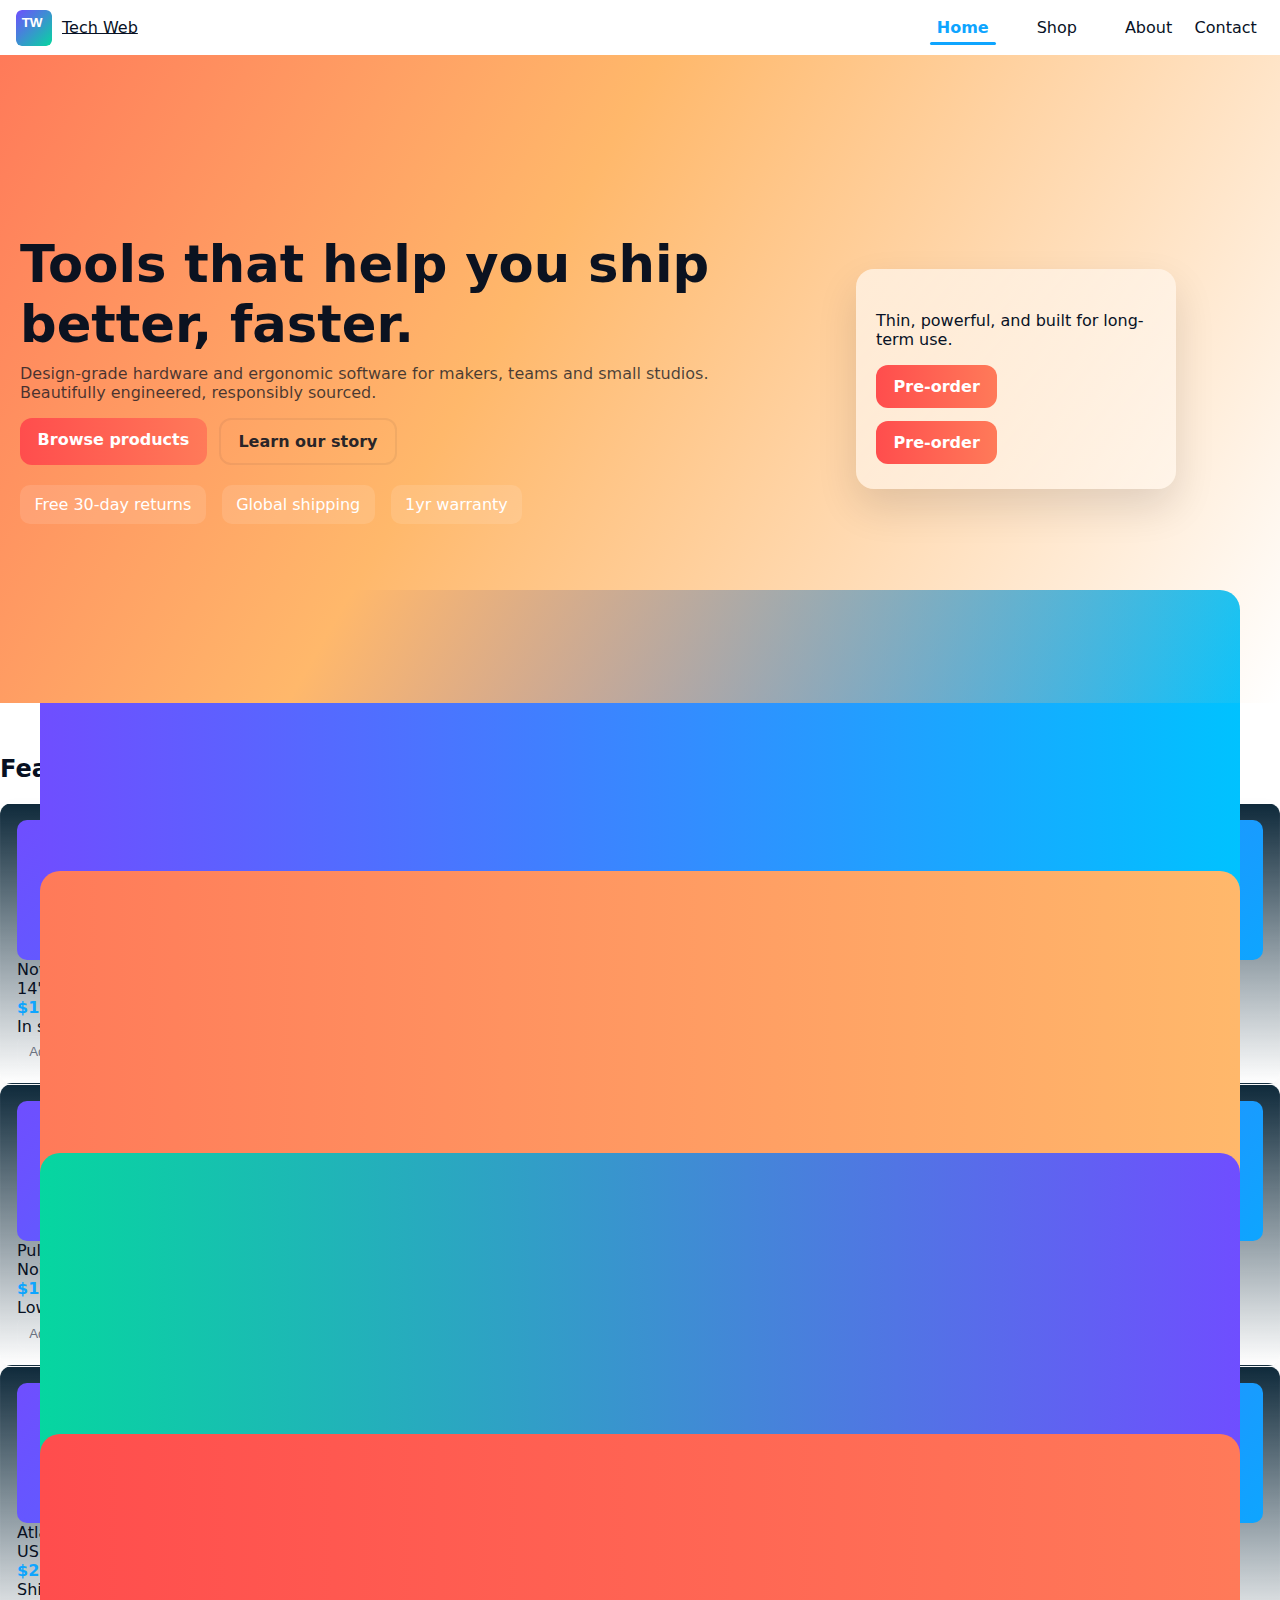
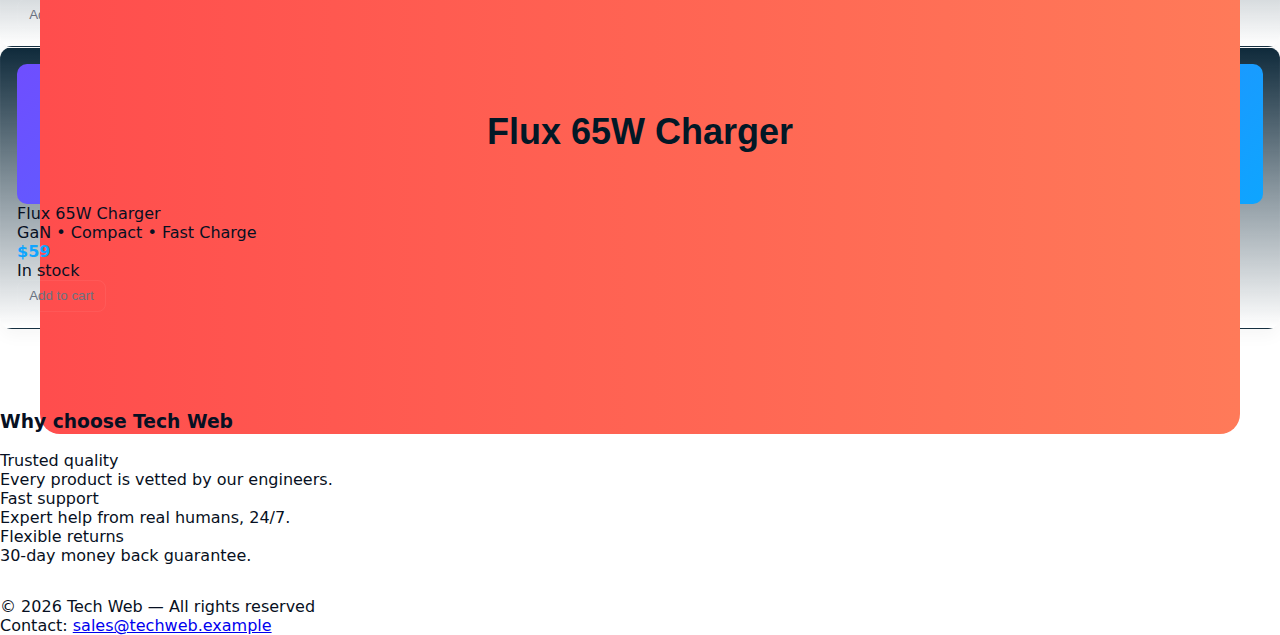
<file: index.html>
<!DOCTYPE html>
<html lang="en">
<head>
	<meta charset="utf-8" />
	<meta name="viewport" content="width=device-width,initial-scale=1" />
	<title>Tech-Web</title>
	<link rel="stylesheet" href="web.css">
	<link rel="stylesheet" href="about.css">
	<link rel="stylesheet" href="contact.css">
	<link rel="icon" href="logo.svg" />
		<style>
			/* Home-specific hero and accent overrides (distinct from shop) */
			.home-hero{
				min-height:72vh;display:flex;align-items:center;padding:4rem 1.25rem;gap:2rem;position:relative;overflow:hidden;
				background:linear-gradient(120deg,#ff7a59 0%, #ffb86b 40%, rgba(255,255,255,0.02) 100%);
				color:#081225;
			}
			.home-left{max-width:720px}
			.home-left h1{font-size:clamp(1.8rem,4.5vw,3.2rem);margin:0 0 0.6rem;color:#0b1220}
			.home-left p{color:rgba(11,18,32,0.75);margin:0 0 1rem}
			.home-cta{display:flex;gap:0.75rem}
			.btn-home{padding:0.75rem 1.1rem;border-radius:12px;font-weight:800;text-decoration:none;display:inline-block}
			.btn-home-primary{background:linear-gradient(90deg,#ff4d4d,#ff7a59);color:white;border:none}
			.btn-home-ghost{background:transparent;border:2px solid rgba(11,18,32,0.06);color:rgba(11,18,32,0.9)}

			.home-right{flex:1;display:flex;align-items:center;justify-content:center}
			.promo-card{width:320px;height:220px;border-radius:18px;background:linear-gradient(135deg,rgba(255,255,255,0.6),rgba(255,255,255,0.35));box-shadow:0 18px 40px rgba(3,7,18,0.12);display:flex;flex-direction:column;align-items:flex-start;justify-content:center;padding:1.25rem}
			.promo-card h3{margin:0;color:#0b1220}
			.features{display:flex;gap:1rem;margin-top:1.25rem}
			.feature{background:rgba(255,255,255,0.12);padding:0.65rem 0.9rem;border-radius:10px;color:#fff}

			@media(max-width:980px){.home-hero{flex-direction:column;text-align:center}.home-right{order:-1}.home-left{max-width:100%}}

			/* Home-page header/navbar tweaks: spacing + black text */
			header{display:flex;align-items:center;justify-content:space-between;padding:0.6rem 1rem}
			header .brand, header .primary-nav a, header .nav-toggle{color:#081225}
			header .primary-nav{display:flex;align-items:center;gap:0.5rem}
			header .primary-nav a{padding:0.25rem 0.45rem}
			/* larger separators after Home and About */
				header .primary-nav a[data-page="home"], header .primary-nav a[data-page="products"]{margin-right:1.6rem}
			</style>
	</head>
	<body>
		<header>
			<a class="brand" href="index.html"><img src="logo.svg" alt="Tech Web logo" class="logo-img">Tech Web</a>
			<nav>
				<button class="nav-toggle" aria-expanded="false">Menu</button>
				<div id="primary-navigation" class="primary-nav">
					<a href="index.html" class="active" data-page="home">Home</a>
					<a href="shop.html" data-page="products">Shop</a>
					<a href="about.html" data-page="about">About</a>
					<a href="contact.html" data-page="contact">Contact</a>
				</div>
			</nav>
		</header>

		<main>
			<section class="home-hero" aria-label="Welcome">
				<div class="home-left">
					<h1>Tools that help you ship better, faster.</h1>
					<p>Design-grade hardware and ergonomic software for makers, teams and small studios. Beautifully engineered, responsibly sourced.</p>
					<div class="home-cta">
						<a class="btn-home btn-home-primary" href="shop.html">Browse products</a>
						<a class="btn-home btn-home-ghost" href="about.html">Learn our story</a>
					</div>
					<div class="features">
						<div class="feature">Free 30‑day returns</div>
						<div class="feature">Global shipping</div>
						<div class="feature">1yr warranty</div>
					</div>
				</div>
				<div class="home-right">
					<div class="promo-card" aria-hidden="true">
						<p class="promo-desc">Thin, powerful, and built for long-term use.</p>
						<div class="promo-link"><a class="btn-home btn-home-primary" href="#product-nova">Pre-order</a></div>
						<div style="margin-top:0.8rem"><a class="btn-home btn-home-primary" href="#product-nova">Pre-order</a></div>
					</div>
				</div>
			</section>
			<section id="products" class="products" aria-label="Products">
				<h2 class="h2-margin">Featured Products</h2>
				<div class="products-grid">
					<article class="card">
						<div class="media"><img src="images/nova.svg" alt="Nova Laptop Pro" class="media-img"></div>
						<div class="flex-between">
							<div>
								<div class="font-bold">Nova Laptop Pro</div>
								<div class="text-muted text-sm">14" OLED • 16GB • 1TB</div>
							</div>
							<div class="price">$1,499</div>
						</div>
						<div class="meta">
							<div class="text-muted">In stock</div>
							<div>
								<button class="btn btn-outline add-cart" data-product="Nova Laptop Pro">Add to cart</button>
							</div>
						</div>
					</article>
					<article class="card">
						<div class="media"><img src="images/pulse.svg" alt="Pulse X2 Headset" class="media-img"></div>
						<div class="flex-between">
							<div>
								<div class="font-bold">Pulse X2 Headset</div>
								<div class="text-muted text-sm">Noise-cancelling • Hi-Fi</div>
							</div>
							<div class="price">$199</div>
						</div>
						<div class="meta">
							<div class="text-muted">Low stock</div>
							<div>
								<button class="btn btn-primary add-cart" data-product="Pulse X2 Headset">Add to cart</button>
							</div>
						</div>
					</article>
					<article class="card" id="product-nova">
						<div class="media"><img src="images/atlas.svg" alt="Atlas Thunderbolt Dock" class="media-img"></div>
						<div class="flex-between">
							<div>
								<div class="font-bold">Atlas Thunderbolt Dock</div>
								<div class="text-muted text-sm">USB4 • 90W PD • Dual 4K</div>
							</div>
							<div class="price">$249</div>
						</div>
						<div class="meta">
							<div class="text-muted">Ships in 1-2 days</div>
							<div>
								<button class="btn btn-outline add-cart" data-product="Atlas Dock">Add to cart</button>
							</div>
						</div>
					</article>
					<article class="card">
						<div class="media"><img src="images/flux.svg" alt="Flux 65W Charger" class="media-img"></div>
						<div class="flex-between">
							<div>
								<div class="font-bold">Flux 65W Charger</div>
								<div class="text-muted text-sm">GaN • Compact • Fast Charge</div>
							</div>
							<div class="price">$59</div>
						</div>
						<div class="meta">
							<div class="text-muted">In stock</div>
							<div>
								<button class="btn add-cart" data-product="Flux 65W Charger">Add to cart</button>
							</div>
						</div>
					</article>
				</div>
			</section>
			<section class="products section-no-padding" aria-label="Why choose us">
				<h3 class="h3-margin">Why choose Tech Web</h3>
				<div class="grid-3">
					<div class="card-info">
						<div class="heading-bold">Trusted quality</div>
						<div>Every product is vetted by our engineers.</div>
					</div>
					<div class="card-info">
						<div class="heading-bold">Fast support</div>
						<div>Expert help from real humans, 24/7.</div>
					</div>
					<div class="card-info">
						<div class="heading-bold">Flexible returns</div>
						<div>30‑day money back guarantee.</div>
					</div>
				</div>
			</section>
		</main>
		<footer class="footer">
			<div class="footer-container">
				<div>© <span id="year"></span> Tech Web — All rights reserved</div>
				<div class="text-muted">Contact: <a href="contact.html" class="footer-link">sales@techweb.example</a></div>
			</div>
		</footer>

			<script src="web.js"></script>
			<script>
				// small add-to-cart feedback without persistent cart
				document.addEventListener('DOMContentLoaded', function(){
					document.querySelectorAll('.add-cart').forEach(btn=>{
						btn.addEventListener('click', function(){
							const name = this.dataset.product || 'product';
							const el = document.createElement('div');
							el.textContent = name + ' added to cart';
							Object.assign(el.style,{position:'fixed',right:'1rem',bottom:'1rem',background:'rgba(3,7,18,0.9)',color:'#eaf4ff',padding:'0.6rem 0.9rem',borderRadius:'8px',zIndex:9999});
							document.body.appendChild(el);
							setTimeout(()=>el.remove(),1800);
						});
					});
				});
			</script>
		</body>
	</html>
			</script>
		</body>
		</html>
</file>
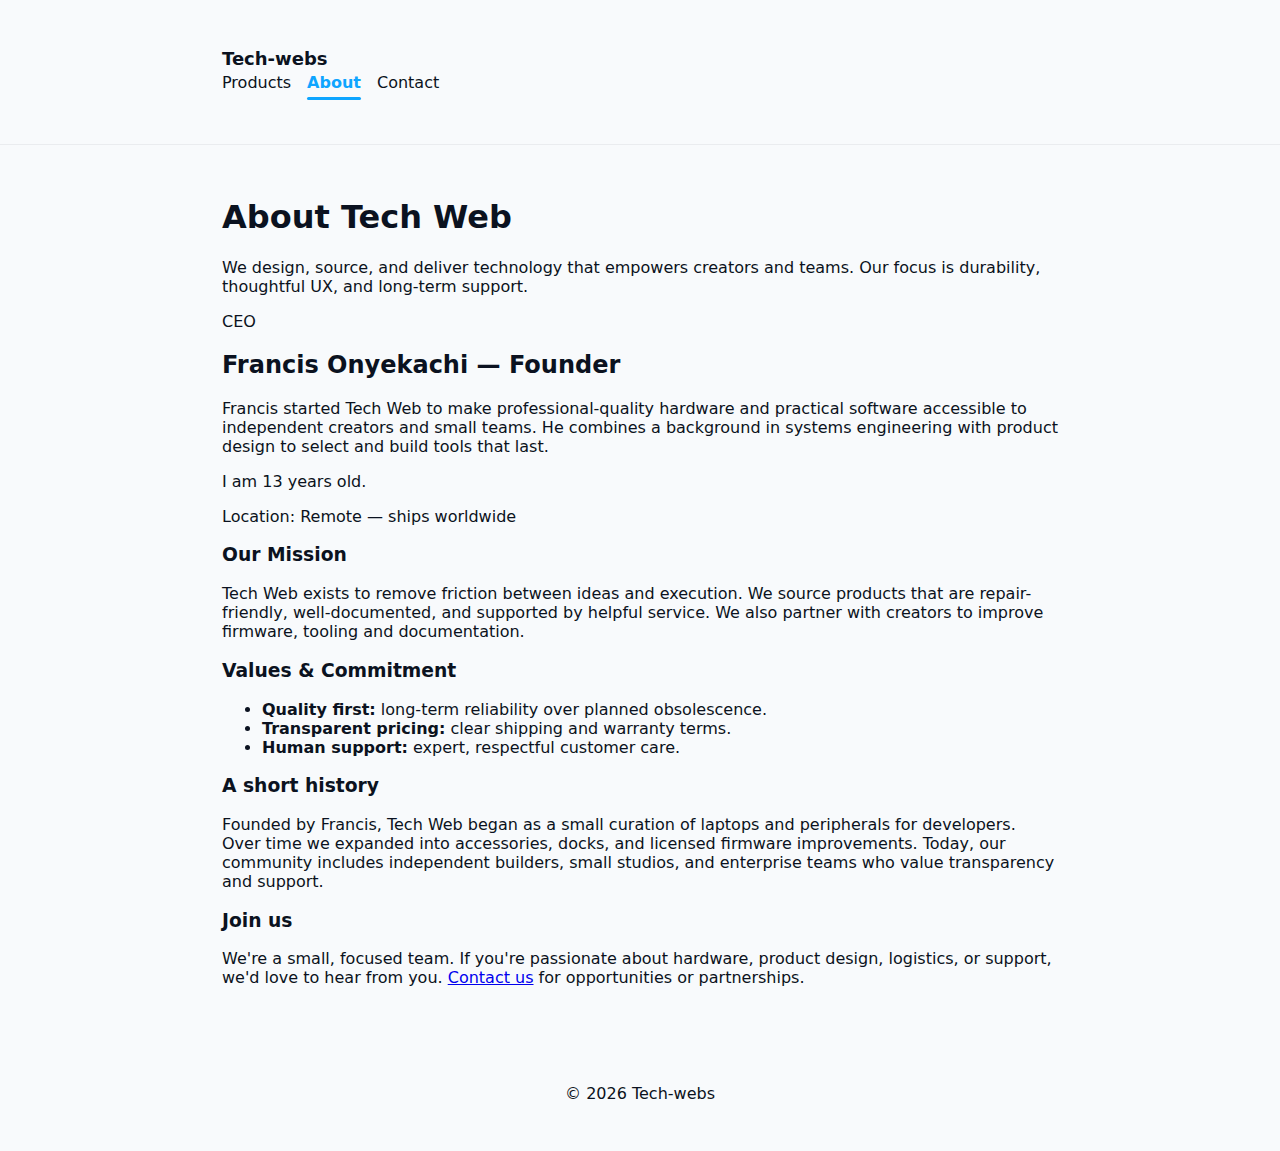
<file: about.html>
<!doctype html>
<html lang="en">
  <head>
  <meta charset="utf-8">
  <meta name="viewport" content="width=device-width,initial-scale=1">
  <title>About — Tech-webs</title>
  <meta name="description" content="Learn more about Tech-webs: mission, team and values.">
  <link rel="stylesheet" href="web.css">
  <link rel="stylesheet" href="about.css">
  </head>
<body>
  <header class="site-header">
    <div class="container">
      <a class="logo" href="index.html">Tech-webs</a>
      <nav id="primary-navigation" class="primary-nav" aria-label="Primary">
        <ul>
          <li><a data-page="products" href="shop.html">Products</a></li>
          <li><a data-page="about" class="active" href="about.html">About</a></li>
          <li><a data-page="contact" href="contact.html">Contact</a></li>
        </ul>
      </nav>
    </div>
  </header>

  <main class="about-hero">
    <div class="container">
      <h1>About Tech Web</h1>
      <p class="muted">We design, source, and deliver technology that empowers creators and teams. Our focus is durability, thoughtful UX, and long-term support.</p>

      <section class="founder" aria-labelledby="founder-heading">
        <div class="avatar" aria-hidden="true">CEO</div>
        <div>
          <h2 id="founder-heading">Francis Onyekachi — Founder</h2>
          <p class="bio">Francis started Tech Web to make professional-quality hardware and practical software accessible to independent creators and small teams. He combines a background in systems engineering with product design to select and build tools that last.</p>
          <p class="muted">I am 13 years old.</p>
          <p class="muted">Location: Remote — ships worldwide</p>
        </div>
      </section>

      <section class="section" aria-labelledby="our-mission">
        <h3 id="our-mission">Our Mission</h3>
        <p class="muted">Tech Web exists to remove friction between ideas and execution. We source products that are repair-friendly, well-documented, and supported by helpful service. We also partner with creators to improve firmware, tooling and documentation.</p>
      </section>

      <section class="section" aria-labelledby="our-values">
        <h3 id="our-values">Values & Commitment</h3>
        <ul class="muted">
          <li><strong>Quality first:</strong> long-term reliability over planned obsolescence.</li>
          <li><strong>Transparent pricing:</strong> clear shipping and warranty terms.</li>
          <li><strong>Human support:</strong> expert, respectful customer care.</li>
        </ul>
      </section>

      <section class="section" aria-labelledby="our-history">
        <h3 id="our-history">A short history</h3>
        <p class="muted">Founded by Francis, Tech Web began as a small curation of laptops and peripherals for developers. Over time we expanded into accessories, docks, and licensed firmware improvements. Today, our community includes independent builders, small studios, and enterprise teams who value transparency and support.</p>
      </section>

      <section class="section" aria-labelledby="join-us">
        <h3 id="join-us">Join us</h3>
        <p class="muted">We're a small, focused team. If you're passionate about hardware, product design, logistics, or support, we'd love to hear from you. <a href="contact.html">Contact us</a> for opportunities or partnerships.</p>
      </section>
    </div>
  </main>

  <footer class="site-footer container">
    <p>&copy; <span id="year"></span> Tech-webs</p>
  </footer>

  <script src="web.js"></script>
</body>
</html>
</file>
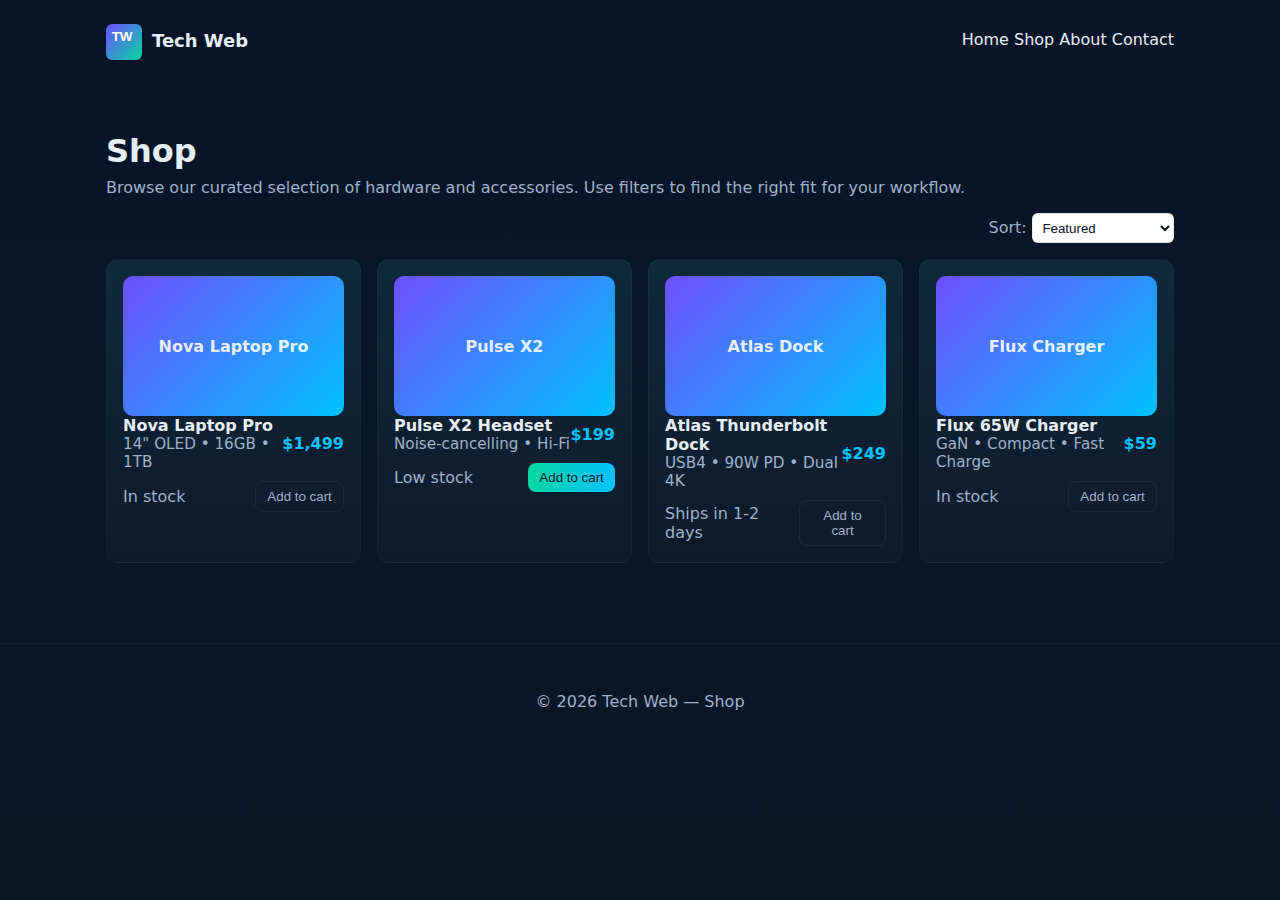
<file: shop.html>
<!doctype html>
<html lang="en">
<head>
  <meta charset="utf-8">
  <meta name="viewport" content="width=device-width,initial-scale=1">
  <title>Shop — Tech Web</title>
  <link rel="stylesheet" href="web.css">
  <link rel="icon" href="logo.svg" />
</head>
<body>
  <header class="site-header">
    <div class="container" style="display:flex;justify-content:space-between;align-items:center">
      <a class="logo" href="index.html"><img src="logo.svg" alt="Tech Web logo" class="logo-img">Tech Web</a>
      <nav class="primary-nav" aria-label="Primary">
        <a href="index.html">Home</a>
        <a href="shop.html" class="active">Shop</a>
        <a href="about.html">About</a>
        <a href="contact.html">Contact</a>
      </nav>
    </div>
  </header>

  <main class="container">
    <section style="padding:2rem 0">
      <h1 style="margin:0 0 0.5rem">Shop</h1>
      <p style="color:var(--muted);margin:0 0 1rem">Browse our curated selection of hardware and accessories. Use filters to find the right fit for your workflow.</p>

      <div style="display:flex;gap:1rem;flex-wrap:wrap;margin-bottom:1rem">
        <button class="nav-toggle">Filters</button>
        <div style="margin-left:auto;color:var(--muted)">Sort: <select style="background:#ffffff;color:#081225;border:1px solid rgba(3,7,18,0.08);padding:0.35rem;border-radius:6px"><option>Featured</option><option>Price: Low to High</option><option>Price: High to Low</option></select></div>
      </div>

      <div class="grid">
        <article class="card">
          <div class="media">Nova Laptop Pro</div>
          <div style="display:flex;justify-content:space-between;align-items:center">
            <div>
              <div style="font-weight:700">Nova Laptop Pro</div>
              <div style="color:var(--muted);font-size:0.95rem">14" OLED • 16GB • 1TB</div>
            </div>
            <div class="price">$1,499</div>
          </div>
          <div style="display:flex;justify-content:space-between;align-items:center;margin-top:0.6rem">
            <div style="color:var(--muted)">In stock</div>
            <div>
              <button class="btn add-cart" data-product="Nova Laptop Pro">Add to cart</button>
            </div>
          </div>
        </article>

        <article class="card">
          <div class="media">Pulse X2</div>
          <div style="display:flex;justify-content:space-between;align-items:center">
            <div>
              <div style="font-weight:700">Pulse X2 Headset</div>
              <div style="color:var(--muted);font-size:0.95rem">Noise-cancelling • Hi-Fi</div>
            </div>
            <div class="price">$199</div>
          </div>
          <div style="display:flex;justify-content:space-between;align-items:center;margin-top:0.6rem">
            <div style="color:var(--muted)">Low stock</div>
            <div>
              <button class="btn" style="background:linear-gradient(90deg,var(--accent-3),var(--accent));color:#021826;border:none" data-product="Pulse X2 Headset">Add to cart</button>
            </div>
          </div>
        </article>

        <article class="card">
          <div class="media">Atlas Dock</div>
          <div style="display:flex;justify-content:space-between;align-items:center">
            <div>
              <div style="font-weight:700">Atlas Thunderbolt Dock</div>
              <div style="color:var(--muted);font-size:0.95rem">USB4 • 90W PD • Dual 4K</div>
            </div>
            <div class="price">$249</div>
          </div>
          <div style="display:flex;justify-content:space-between;align-items:center;margin-top:0.6rem">
            <div style="color:var(--muted)">Ships in 1-2 days</div>
            <div>
              <button class="btn add-cart" data-product="Atlas Dock">Add to cart</button>
            </div>
          </div>
        </article>

        <article class="card">
          <div class="media">Flux Charger</div>
          <div style="display:flex;justify-content:space-between;align-items:center">
            <div>
              <div style="font-weight:700">Flux 65W Charger</div>
              <div style="color:var(--muted);font-size:0.95rem">GaN • Compact • Fast Charge</div>
            </div>
            <div class="price">$59</div>
          </div>
          <div style="display:flex;justify-content:space-between;align-items:center;margin-top:0.6rem">
            <div style="color:var(--muted)">In stock</div>
            <div>
              <button class="btn add-cart" data-product="Flux 65W Charger">Add to cart</button>
            </div>
          </div>
        </article>

      </div>
    </section>
  </main>

  <footer class="site-footer" style="padding:2rem 0;color:var(--muted)">
    <div class="container">© <span id="year"></span> Tech Web — Shop</div>
  </footer>

  <script src="web.js"></script>
  <script>
    document.addEventListener('DOMContentLoaded', function(){
      document.querySelectorAll('.add-cart').forEach(btn=>{
        btn.addEventListener('click', function(){
          const name = this.dataset.product || 'product';
          const el = document.createElement('div');
          el.textContent = name + ' added to cart';
          Object.assign(el.style,{position:'fixed',right:'1rem',bottom:'1rem',background:'linear-gradient(90deg,var(--accent),var(--accent-2))',color:'#021826',padding:'0.6rem 0.9rem',borderRadius:'8px',zIndex:9999});
          // use CSS custom properties via computed style fallback
          document.body.appendChild(el);
          setTimeout(()=>el.remove(),1800);
        });
      });
    });
  </script>
</body>
</html>
</file>
<file: web.css>
/* Improved CSS: clearer variables, responsive layout, accessible defaults */
:root{
  /* Core palette */
  --bg:#071428;
  --bg-soft:#081726;
  --card:#071a2a;
  --surface:#0f2a3b;
  --accent:#00c2ff;
  --accent-2:#6f4eff; /* purple */
  --accent-3:#06d6a0; /* green-teal */
  --text:#e6eef7;
  --muted:#9fb2c9;
}
*{box-sizing:border-box}
html,body{height:100%;margin:0;font-family:system-ui,-apple-system,Segoe UI,Roboto,"Helvetica Neue",Arial;color:var(--text);background:linear-gradient(180deg,var(--bg) 0%, var(--bg-soft) 100%);}
.container{max-width:1100px;margin:0 auto;padding:1rem}
.site-header{background:transparent;padding:0.5rem 0}
.logo{font-weight:700;color:var(--text);text-decoration:none;font-size:1.125rem}
.logo-img{height:36px;vertical-align:middle;margin-right:10px;border-radius:6px}
.nav-toggle{background:transparent;border:1px solid rgba(255,255,255,0.06);color:var(--muted);padding:0.35rem 0.6rem;border-radius:8px;cursor:pointer}
.primary-nav{display:none}
.primary-nav ul{list-style:none;margin:0;padding:0;display:flex;gap:1rem}
.primary-nav a{color:var(--text);text-decoration:none}
.hero{padding:3rem 0;text-align:left}
.hero h1{font-size:clamp(1.6rem,3.5vw,2.6rem);margin:0 0 0.5rem;color:var(--accent-2)}
.cta{display:inline-block;background:linear-gradient(90deg,var(--accent),var(--accent-2));color:#021826;padding:0.6rem 1rem;border-radius:10px;text-decoration:none;font-weight:800}
.products{padding:2rem 0}
.grid{display:grid;grid-template-columns:repeat(auto-fit,minmax(220px,1fr));gap:1rem}
.card{background:linear-gradient(180deg,var(--surface),rgba(255,255,255,0.02));padding:1rem;border-radius:12px;border:1px solid rgba(255,255,255,0.03)}
.card h3{margin:0 0 0.5rem;color:var(--text)}
.card .price{color:var(--accent);font-weight:800}
.card button{background:transparent;border:1px solid rgba(255,255,255,0.06);color:var(--muted);padding:0.45rem 0.7rem;border-radius:8px;cursor:pointer}
.card .media{height:140px;border-radius:10px;background:linear-gradient(135deg,var(--accent-2),var(--accent));display:flex;align-items:center;justify-content:center;color:rgba(255,255,255,0.9);font-weight:800}
.site-footer{padding:1rem 0;border-top:1px solid rgba(255,255,255,0.04);text-align:center;margin-top:2rem}

/* Larger screens: show nav */
@media(min-width:720px){
  .nav-toggle{display:none}
  .primary-nav{display:block}
}

/* Nav underline indicator */
.primary-nav a{position:relative;padding-bottom:0.35rem;display:inline-block}
.primary-nav a::after{content:"";position:absolute;left:0;right:0;bottom:-0.22rem;height:3px;background:transparent;border-radius:3px;transform:scaleX(0);transform-origin:left;transition:transform .18s ease,background .18s ease}
.primary-nav a:hover::after,.primary-nav a.active::after{background:var(--accent);transform:scaleX(1)}
.primary-nav a.active{font-weight:700}

/* Small screen nav show/hide handled inline; keep it hidden for accessibility */
.primary-nav[aria-hidden="true"]{display:none}
</file>
<file: about.css>
/* About page specific styles */
:root{--bg:#f8fafc;--text:#0b1220;--muted:#6b7280;--accent:#0ea5ff}
*{box-sizing:border-box}
/* Ensure html background is consistent with body to avoid mixed backgrounds */
html,body{margin:0;font-family:system-ui,-apple-system,Segoe UI,Roboto,Arial;background:var(--bg);color:var(--text);min-height:100%;}
.container{max-width:900px;margin:0 auto;padding:1.25rem}
.site-header{padding:1rem 0;border-bottom:1px solid rgba(11,18,32,0.06);background:transparent}
.logo{font-weight:700;color:var(--text);text-decoration:none}
.primary-nav ul{display:flex;gap:1rem;align-items:center;padding:0;margin:0;list-style:none}
.primary-nav a{color:var(--text);text-decoration:none;padding:0.25rem 0;border-radius:4px}
.primary-nav a.active{color:var(--accent);font-weight:700}
article{padding:2rem;background:white;border-radius:10px;box-shadow:0 6px 18px rgba(11,18,32,0.04)}
article h1{margin-top:0}
article section{margin-top:1.25rem}
article p{color:var(--muted);line-height:1.6}
@media(min-width:720px){
  .container{padding:2rem}
}
</file>
<file: contact.css>
/* Contact page specific styles */
:root{--bg:#fff;--text:#071022;--muted:#6b7280;--accent:#0ea5ff}
*{box-sizing:border-box}
body{margin:0;font-family:system-ui,-apple-system,Segoe UI,Roboto,Arial;background:var(--bg);color:var(--text)}
.container{max-width:900px;margin:0 auto;padding:1.25rem}
.site-header{padding:1rem 0;border-bottom:1px solid rgba(7,16,34,0.04)}
article{padding:1.25rem}
form{background:#f8fafc;padding:1rem;border-radius:8px;border:1px solid rgba(7,16,34,0.04)}
label{display:block;margin-bottom:0.25rem;font-weight:600}
input,textarea{width:100%;padding:0.5rem;border:1px solid #d1d5db;border-radius:6px;margin-bottom:0.75rem;font-family:inherit}
button{background:var(--accent);color:#02203a;border:none;padding:0.6rem 0.9rem;border-radius:8px;cursor:pointer}
@media(min-width:720px){
  .container{padding:2rem}
}
</file>
